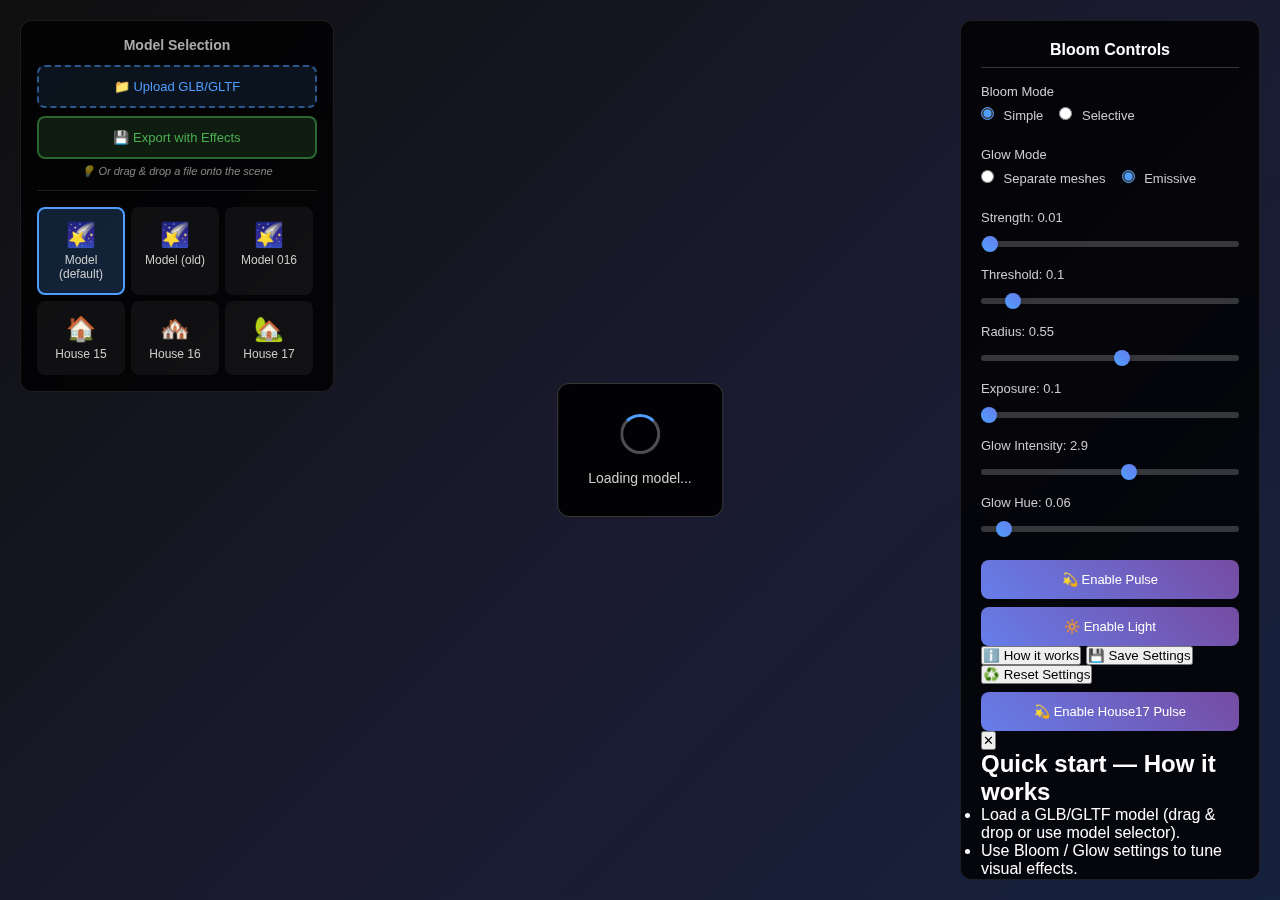
<file: index.html>
<!DOCTYPE html>
<html lang="uk">
<head>
  <meta charset="UTF-8" />
  <meta name="viewport" content="width=device-width, initial-scale=1.0" />
  <title>🎆 3D Model Viewer</title>
  <link rel="icon" type="image/svg+xml" href="/favicon.svg">
  <link rel="alternate icon" href="/favicon.ico">
  <link rel="stylesheet" href="/src/styles/main.css">
</head>
<body>
  <div id="app">
    <canvas id="canvas"></canvas>
    
    <!-- Model Selection -->
    <div class="model-selector">
  <h3>Model Selection</h3>
      
      <!-- File Upload Section -->
      <div class="file-upload-section">
        <input type="file" id="file-input" accept=".glb,.gltf" style="display: none;">
        <button id="upload-button" class="upload-btn">
          📁 Upload GLB/GLTF
        </button>
        <button id="export-button" class="export-btn" onclick="window.app?.exportModelWithEffects()">
          💾 Export with Effects
        </button>
        <div class="drag-hint">
          💡 Or drag & drop a file onto the scene
        </div>
        <div id="file-info" class="file-info hidden">
          <span id="file-name"></span>
          <button id="clear-file" class="clear-btn">❌</button>
        </div>
      </div>
      
      <div class="model-grid">
        <div class="model-card active" data-model="class-out_emision-inside 14.glb">
          <div class="model-preview">🌠</div>
          <span>Model (default)</span>
        </div>
        <div class="model-card" data-model="class-out_emision-in .glb">
          <div class="model-preview">🌠</div>
          <span>Model (old)</span>
        </div>
        <div class="model-card" data-model="016.glb">
          <div class="model-preview">🌠</div>
          <span>Model 016</span>
        </div>
        <!-- Removed models: 7,8,9,10,11,Bloodcell, Final Baked -->
        <div class="model-card" data-model="House15.glb">
          <div class="model-preview">🏠</div>
          <span>House 15</span>
        </div>
        <div class="model-card" data-model="House16.glb">
          <div class="model-preview">🏘️</div>
          <span>House 16</span>
        </div>
        <div class="model-card" data-model="assets/house-17.glb">
          <div class="model-preview">🏡</div>
          <span>House 17</span>
        </div>
      </div>
    </div>
    
    <!-- Controls Panel -->
    <div class="controls-panel">
      <h3>Bloom Controls</h3>
      
      <div class="control-section">
        <label>Bloom Mode</label>
        <div class="radio-group">
          <label class="radio-label">
            <input type="radio" name="bloom-mode" value="simple" checked> 
            Simple
          </label>
          <label class="radio-label">
            <input type="radio" name="bloom-mode" value="selective"> 
            Selective
          </label>
        </div>
      </div>
      
      <div class="control-section">
        <label>Glow Mode</label>
        <div class="radio-group">
          <label class="radio-label">
            <input type="radio" name="glow-mode" value="separate"> 
            Separate meshes
          </label>
          <label class="radio-label">
            <input type="radio" name="glow-mode" value="emissive" checked> 
            Emissive
          </label>
        </div>
      </div>
      
      <div class="control-section">
        <label>Strength: <span id="strength-value">0.01</span></label>
        <input type="range" id="strength" min="0" max="3" step="0.01" value="0.01">
      </div>
      
      <div class="control-section">
        <label>Threshold: <span id="threshold-value">0.1</span></label>
        <input type="range" id="threshold" min="0" max="1" step="0.01" value="0.1">
      </div>
      
      <div class="control-section">
        <label>Radius: <span id="radius-value">0.55</span></label>
        <input type="range" id="radius" min="0" max="1" step="0.01" value="0.55">
      </div>
      
      <div class="control-section">
        <label>Exposure: <span id="exposure-value">0.1</span></label>
        <input type="range" id="exposure" min="0.1" max="2" step="0.1" value="0.1">
      </div>
      
      <div class="control-section">
        <label>Glow Intensity: <span id="glow-intensity-value">2.9</span></label>
        <input type="range" id="glow-intensity" min="0" max="5" step="0.1" value="2.9">
      </div>
      
      <div class="control-section">
        <label>Glow Hue: <span id="glow-hue-value">0.06</span></label>
        <input type="range" id="glow-hue" min="0" max="1" step="0.01" value="0.06">
      </div>
      
      <!-- Pulsing controls removed -->
  <button id="pulse-button" class="pulse-btn">💫 Enable Pulse</button>
  <button id="scene-light-toggle" class="pulse-btn">🔆 Enable Light</button>
    <div class="settings-actions">
    <button id="info-button" class="secondary-btn">ℹ️ How it works</button>
    <button id="save-settings" class="secondary-btn">💾 Save Settings</button>
    <button id="reset-settings" class="secondary-btn">♻️ Reset Settings</button>
  </div>
  
  <!-- House17 controls (moved down, shown only for House 17 models) -->
    <div class="house17-panel">
      <!-- Make House17 toggle visually match the main pulse button -->
      <button id="house17-light-toggle" class="pulse-btn hidden" aria-hidden="true">💫 Enable House17 Pulse</button>
      <div class="house17-controls hidden" aria-hidden="true"></div>
    </div>
  <!-- Info modal -->
  <div id="info-modal" class="info-modal hidden" aria-hidden="true">
    <div class="info-modal__content">
      <button id="info-close" class="info-modal__close">✕</button>
      <h2>Quick start — How it works</h2>
      <ul>
        <li>Load a GLB/GLTF model (drag & drop or use model selector).</li>
        <li>Use Bloom / Glow settings to tune visual effects.</li>
        <li>Enable Pulsation for emissive animation; enable Scene Light to let emissive illuminate other parts.</li>
        <li>Save settings to keep them locally or Reset to defaults.</li>
        <li>Export with effects to get a GLB suitable for viewers (animations preserved when possible).</li>
        <li>Shortcut: <strong>Ctrl/Cmd + Shift + S</strong> — toggle settings panel.</li>
      </ul>
    </div>
  </div>
      
  <!-- Custom lighting - Hidden -->
  <!-- Glow settings - Hidden -->
      </div>
    </div>
    
    <!-- Loading Indicator -->
    <div id="loading-indicator" class="loading">
      <div class="spinner"></div>
  <p>Loading model...</p>
    </div>
  </div>
  
  <script type="module" src="/src/main.js"></script>
</body>
</html>
</file>
<file: src/styles/main.css>
* {
  margin: 0;
  padding: 0;
  box-sizing: border-box;
}

body {
  font-family: -apple-system, BlinkMacSystemFont, 'Segoe UI', Roboto, sans-serif;
  background: linear-gradient(135deg, #0f0f0f 0%, #1a1a2e 50%, #16213e 100%);
  color: white;
  overflow: hidden;
  height: 100vh;
}

#app {
  position: relative;
  width: 100vw;
  height: 100vh;
}

#canvas {
  width: 100%;
  height: 100%;
  display: block;
}

/* Model Selector */
.model-selector {
  position: fixed;
  top: 20px;
  left: 20px;
  background: rgba(0, 0, 0, 0.8);
  backdrop-filter: blur(10px);
  border-radius: 12px;
  padding: 16px;
  border: 1px solid rgba(255, 255, 255, 0.1);
  min-width: 280px;
  max-height: calc(100vh - 40px);
  z-index: 100;
}

@keyframes fadeInUp {
  from {
    opacity: 0;
    transform: translate(-50%, -30%) scale(0.9);
  }
  to {
    opacity: 1;
    transform: translate(-50%, -50%) scale(1);
  }
}

.model-selector h3 {
  margin-bottom: 12px;
  font-size: 14px;
  color: #aaa;
  text-align: center;
}

.model-grid {
  display: grid;
  grid-template-columns: repeat(3, 1fr);
  gap: 6px;
  max-width: 280px;
  max-height: calc(100vh - 250px);
  overflow-y: auto;
  overflow-x: hidden;
  padding-right: 4px;
}

/* Scrollbar for model grid */
.model-grid::-webkit-scrollbar {
  width: 4px;
}

.model-grid::-webkit-scrollbar-track {
  background: rgba(255, 255, 255, 0.05);
  border-radius: 2px;
}

.model-grid::-webkit-scrollbar-thumb {
  background: rgba(255, 255, 255, 0.3);
  border-radius: 2px;
}

.model-grid::-webkit-scrollbar-thumb:hover {
  background: rgba(255, 255, 255, 0.5);
}

.model-card {
  display: flex;
  flex-direction: column;
  align-items: center;
  padding: 12px 8px;
  border-radius: 8px;
  cursor: pointer;
  transition: all 0.3s ease;
  border: 2px solid transparent;
  background: rgba(255, 255, 255, 0.05);
}

.model-card:hover {
  background: rgba(255, 255, 255, 0.1);
  transform: translateY(-2px);
}

.model-card.active {
  border-color: #4f9eff;
  background: rgba(79, 158, 255, 0.2);
}

.model-preview {
  font-size: 24px;
  margin-bottom: 4px;
}

.model-card span {
  font-size: 12px;
  text-align: center;
  color: #ccc;
}

/* Controls Panel */
.controls-panel {
  position: fixed;
  top: 20px;
  right: 20px;
  background: rgba(0, 0, 0, 0.8);
  backdrop-filter: blur(10px);
  border-radius: 12px;
  padding: 20px;
  border: 1px solid rgba(255, 255, 255, 0.1);
  min-width: 250px;
  max-width: 300px;
  z-index: 100;
  max-height: calc(100vh - 40px);
  overflow-y: auto;
}

.controls-panel h3 {
  margin-bottom: 16px;
  font-size: 16px;
  color: #fff;
  text-align: center;
  border-bottom: 1px solid rgba(255, 255, 255, 0.2);
  padding-bottom: 8px;
}

.control-section {
  margin-bottom: 16px;
}

.control-section label {
  display: block;
  margin-bottom: 8px;
  font-size: 13px;
  color: #ccc;
  font-weight: 500;
}

.control-section input[type="range"] {
  width: 100%;
  height: 6px;
  background: rgba(255, 255, 255, 0.2);
  border-radius: 3px;
  outline: none;
  -webkit-appearance: none;
}

.control-section input[type="range"]::-webkit-slider-thumb {
  appearance: none;
  -webkit-appearance: none;
  width: 16px;
  height: 16px;
  background: linear-gradient(45deg, #4f9eff, #667eea);
  border-radius: 50%;
  cursor: pointer;
  box-shadow: 0 2px 4px rgba(0, 0, 0, 0.3);
}

.control-section input[type="range"]::-moz-range-thumb {
  width: 16px;
  height: 16px;
  background: linear-gradient(45deg, #4f9eff, #667eea);
  border-radius: 50%;
  cursor: pointer;
  border: none;
  box-shadow: 0 2px 4px rgba(0, 0, 0, 0.3);
}

.radio-group {
  display: flex;
  gap: 16px;
}

.radio-label {
  display: flex;
  align-items: center;
  font-size: 12px;
  color: #ccc;
  cursor: pointer;
}

.radio-label input[type="radio"] {
  margin-right: 6px;
  accent-color: #4f9eff;
}

.pulse-btn {
  width: 100%;
  padding: 12px;
  border: none;
  border-radius: 8px;
  background: linear-gradient(45deg, #667eea 0%, #764ba2 100%);
  color: white;
  font-size: 13px;
  font-weight: 500;
  cursor: pointer;
  transition: all 0.3s ease;
  margin-top: 8px;
}

.pulse-btn:hover {
  transform: translateY(-2px);
  box-shadow: 0 4px 12px rgba(102, 126, 234, 0.4);
}

.pulse-btn:active {
  transform: translateY(0);
}

/* Glow Settings */
.control-section h4 {
  margin-bottom: 10px;
  font-size: 13px;
  color: #4f9eff;
  border-left: 3px solid #4f9eff;
  padding-left: 8px;
}

.glow-options {
  display: flex;
  flex-direction: column;
  gap: 8px;
  margin-bottom: 12px;
}

.checkbox-label {
  display: flex;
  align-items: center;
  font-size: 12px;
  color: #ccc;
  cursor: pointer;
  padding: 4px;
  border-radius: 4px;
  transition: background 0.2s ease;
}

.checkbox-label:hover {
  background: rgba(255, 255, 255, 0.05);
}

.checkbox-label input[type="checkbox"] {
  margin-right: 8px;
  accent-color: #4f9eff;
  transform: scale(1.1);
}

.apply-btn {
  width: 100%;
  padding: 10px;
  border: none;
  border-radius: 6px;
  background: linear-gradient(45deg, #4f9eff 0%, #667eea 100%);
  color: white;
  font-size: 12px;
  font-weight: 500;
  cursor: pointer;
  transition: all 0.3s ease;
}

.apply-btn:hover {
  transform: translateY(-1px);
  box-shadow: 0 3px 8px rgba(79, 158, 255, 0.4);
}

.apply-btn:active {
  transform: translateY(0);
}

/* Loading Indicator */
.loading {
  position: fixed;
  top: 50%;
  left: 50%;
  transform: translate(-50%, -50%);
  background: rgba(0, 0, 0, 0.9);
  padding: 30px;
  border-radius: 12px;
  text-align: center;
  border: 1px solid rgba(255, 255, 255, 0.2);
  z-index: 1000;
}

.loading.hidden {
  display: none;
}

.spinner {
  width: 40px;
  height: 40px;
  border: 3px solid rgba(255, 255, 255, 0.3);
  border-top: 3px solid #4f9eff;
  border-radius: 50%;
  animation: spin 1s linear infinite;
  margin: 0 auto 16px;
}

.loading p {
  color: #ccc;
  font-size: 14px;
}

@keyframes spin {
  0% { transform: rotate(0deg); }
  100% { transform: rotate(360deg); }
}

/* Scrollbar styling */
.controls-panel::-webkit-scrollbar {
  width: 6px;
}

.controls-panel::-webkit-scrollbar-track {
  background: rgba(255, 255, 255, 0.1);
  border-radius: 3px;
}

.controls-panel::-webkit-scrollbar-thumb {
  background: rgba(255, 255, 255, 0.3);
  border-radius: 3px;
}

.controls-panel::-webkit-scrollbar-thumb:hover {
  background: rgba(255, 255, 255, 0.5);
}

/* File Upload Styles */
.file-upload-section {
  margin-bottom: 16px;
  padding-bottom: 12px;
  border-bottom: 1px solid rgba(255, 255, 255, 0.1);
}

.upload-btn {
  width: 100%;
  padding: 12px 16px;
  border: 2px dashed rgba(79, 158, 255, 0.5);
  border-radius: 8px;
  background: rgba(79, 158, 255, 0.1);
  color: #4f9eff;
  font-size: 13px;
  font-weight: 500;
  cursor: pointer;
  transition: all 0.3s ease;
  display: flex;
  align-items: center;
  justify-content: center;
  gap: 8px;
}

.upload-btn:hover {
  background: rgba(79, 158, 255, 0.2);
  border-color: rgba(79, 158, 255, 0.8);
  transform: translateY(-1px);
}

.export-btn {
  width: 100%;
  padding: 12px 16px;
  margin-top: 8px;
  border: 2px solid rgba(76, 175, 80, 0.5);
  border-radius: 8px;
  background: rgba(76, 175, 80, 0.15);
  color: #4caf50;
  font-size: 13px;
  font-weight: 500;
  cursor: pointer;
  transition: all 0.3s ease;
  display: flex;
  align-items: center;
  justify-content: center;
  gap: 8px;
}

.export-btn:hover {
  background: rgba(76, 175, 80, 0.25);
  border-color: rgba(76, 175, 80, 0.8);
  transform: translateY(-1px);
  box-shadow: 0 4px 12px rgba(76, 175, 80, 0.3);
}

.export-btn:active {
  transform: translateY(0);
  box-shadow: 0 2px 6px rgba(76, 175, 80, 0.2);
}

.file-info {
  margin-top: 8px;
  padding: 8px 12px;
  background: rgba(76, 175, 80, 0.1);
  border: 1px solid rgba(76, 175, 80, 0.3);
  border-radius: 6px;
  display: flex;
  align-items: center;
  justify-content: space-between;
  gap: 8px;
}

.file-info.hidden {
  display: none;
}

.file-info #file-name {
  font-size: 11px;
  color: #4caf50;
  flex: 1;
  white-space: nowrap;
  overflow: hidden;
  text-overflow: ellipsis;
}

.clear-btn {
  background: none;
  border: none;
  color: #ff6b6b;
  cursor: pointer;
  padding: 2px;
  border-radius: 3px;
  font-size: 12px;
  transition: background 0.2s ease;
}

.clear-btn:hover {
  background: rgba(255, 107, 107, 0.1);
}

.drag-hint {
  font-size: 11px;
  color: rgba(255, 255, 255, 0.5);
  text-align: center;
  margin-top: 6px;
  font-style: italic;
}

@keyframes pulse {
  0%, 100% {
    opacity: 0.6;
    transform: scale(1);
  }
  50% {
    opacity: 0.8;
    transform: scale(1.02);
  }
}

/* Responsive */
@media (max-width: 768px) {
  .model-selector {
    top: 10px;
    left: 10px;
    right: 10px;
    width: auto;
    max-height: calc(100vh - 330px);
  }
  
  .controls-panel {
    top: auto;
    bottom: 10px;
    right: 10px;
    left: 10px;
    width: auto;
    max-height: 300px;
  }
  
  .model-grid {
    grid-template-columns: repeat(3, 1fr);
    max-height: calc(100vh - 380px);
  }
}
</file>
